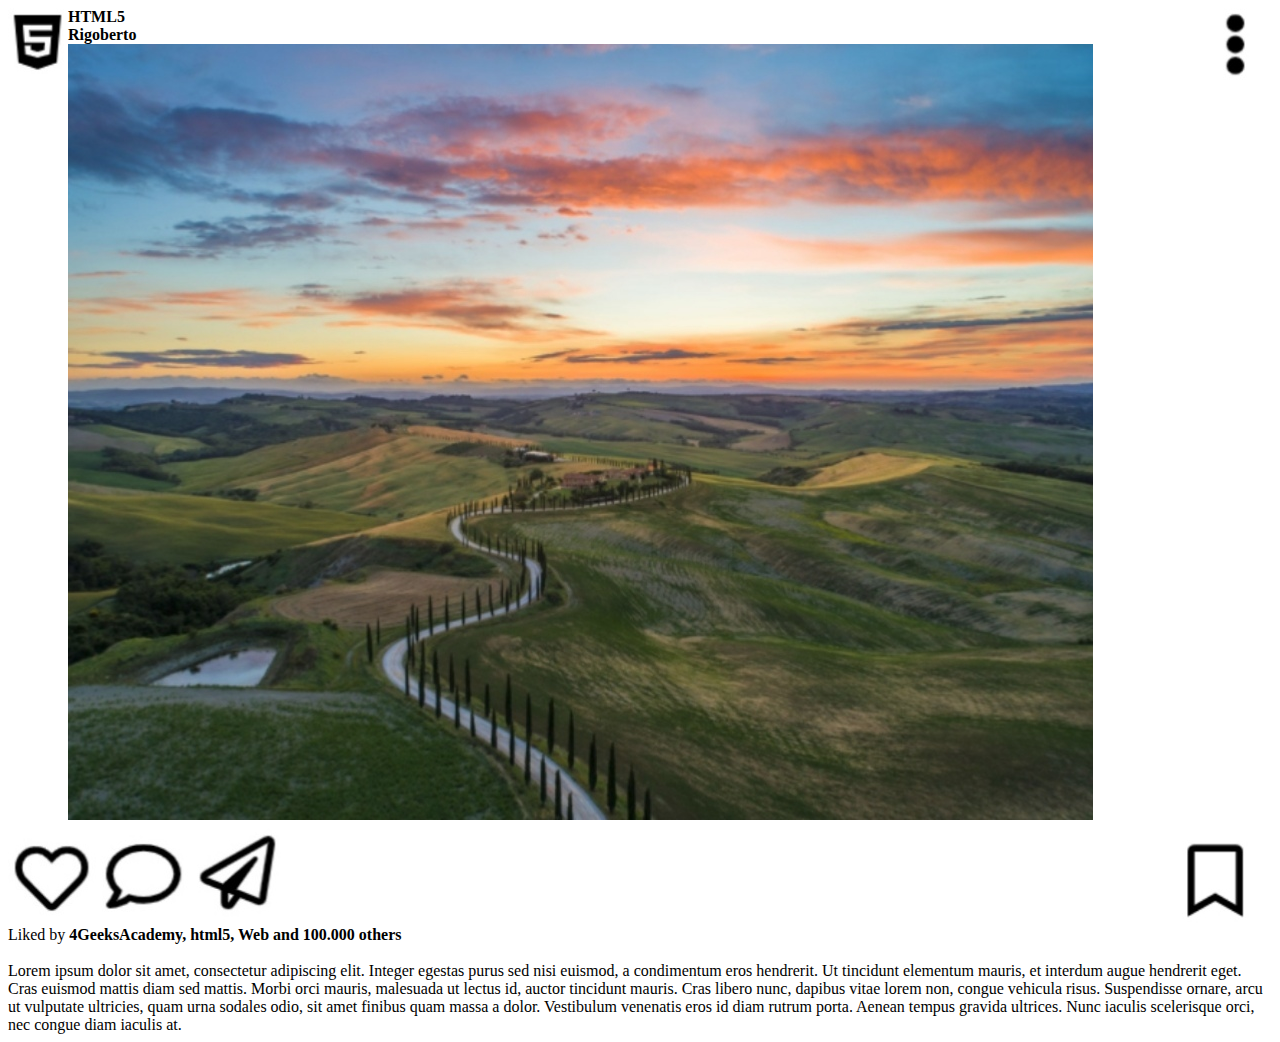
<file: instagramFile/index.html>
<!DOCTYPE html>
<html lang="es">
<head>

     <link rel="stylesheet" type="text/css" href="pruebacss.css">
    <meta charset="UTF-8">
    <meta name="viewport" content="width=device-width, initial-scale=1.0">
    <meta http-equiv="X-UA-Compatible" content="ie=edge">
    <title>Document</title>
</head>
<body>
    <header  >

        <img class="orientacionL" src="imagenes/html5.jpg">
        <img class="orientacionR" src="imagenes/3puntos.jpg">

        <span class="estiloTitulo" > <strong> HTML5 </strong> <br> </span>

        <span > <strong> Rigoberto </strong> </span>

    </header>
    <div>
        <img src="imagenes/paisaje.jpg">
    </div>

    <div>
        <img src="imagenes/corazon.jpg">
        <img src="imagenes/dialogo.jpg">
        <img src="imagenes/avion.jpg">
        <img class="orientacionR" src="imagenes/guardar.jpg">
    </div>
    <div>
        <d3> Liked by </d3>
        <d4 class="negrita">  <strong> 4GeeksAcademy, </strong> html5, Web and 100.000 others </d4>
    </div>
    <div>
        <br/>
        <e4> Lorem ipsum dolor sit amet, consectetur adipiscing elit. Integer egestas purus sed nisi euismod, a condimentum eros hendrerit. Ut tincidunt elementum mauris, et interdum augue hendrerit eget. Cras euismod mattis diam sed mattis. Morbi orci mauris, malesuada ut lectus id, auctor tincidunt mauris. Cras libero nunc, dapibus vitae lorem non, congue vehicula risus. Suspendisse ornare, arcu ut vulputate ultricies, quam urna sodales odio, sit amet finibus quam massa a dolor. Vestibulum venenatis eros id diam rutrum porta. Aenean tempus gravida ultrices. Nunc iaculis scelerisque orci, nec congue diam iaculis at.

        </e4>
    </div>


</body>
</html>
</file>
<file: instagramFile/pruebacss.css>
body{background-color: white}

.orientacionR { float: right; }
.orientacionL { float: left; }
.EstiloTope {
    vertical-align: top;
}

.estiloTitulo {
    margin-top: 200px;
}
.EstiloPie {
    vertical-align: middle;
}

.negrita {
    font-weight: bold;
}

.frame {
    height: 25px;      /* equals max image height */
    line-height: 25px;
    width: 160px;
    border: 1px solid red;

    text-align: center; margin: 1em 0;
}
</file>
